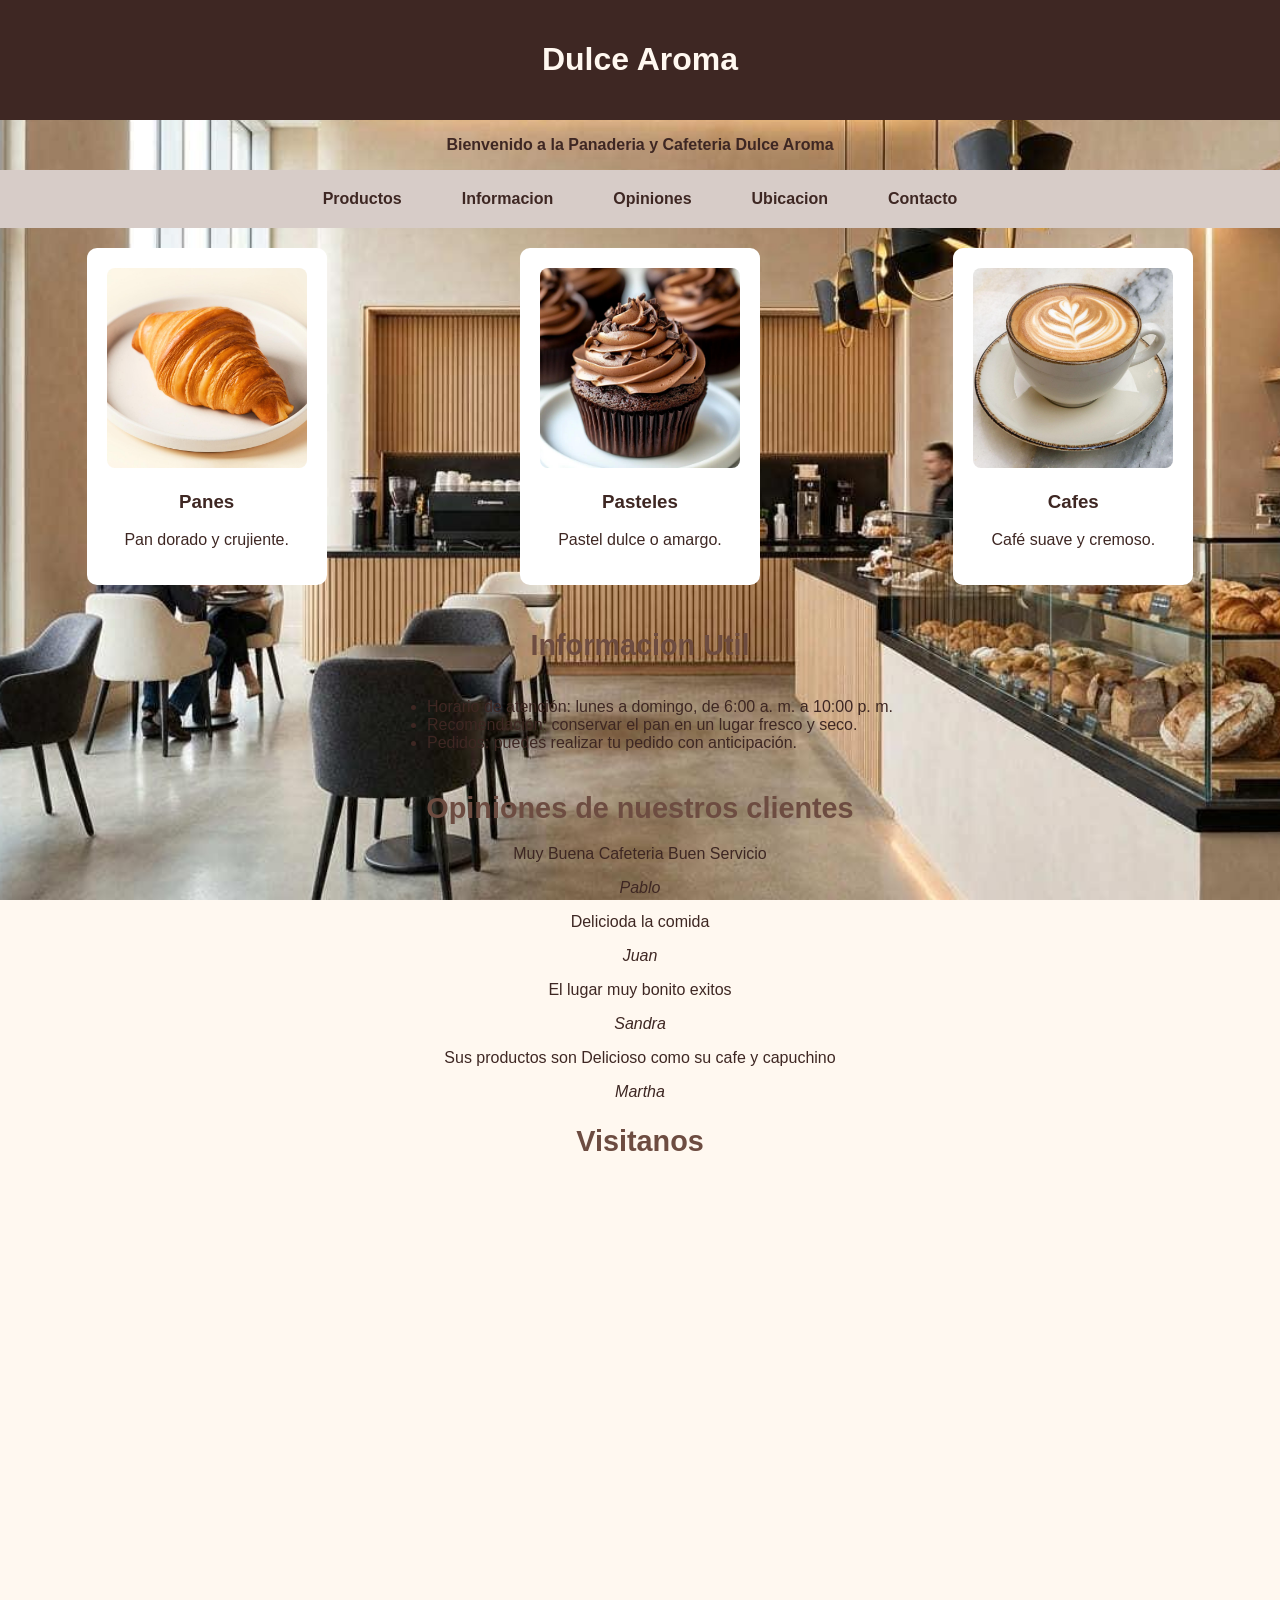
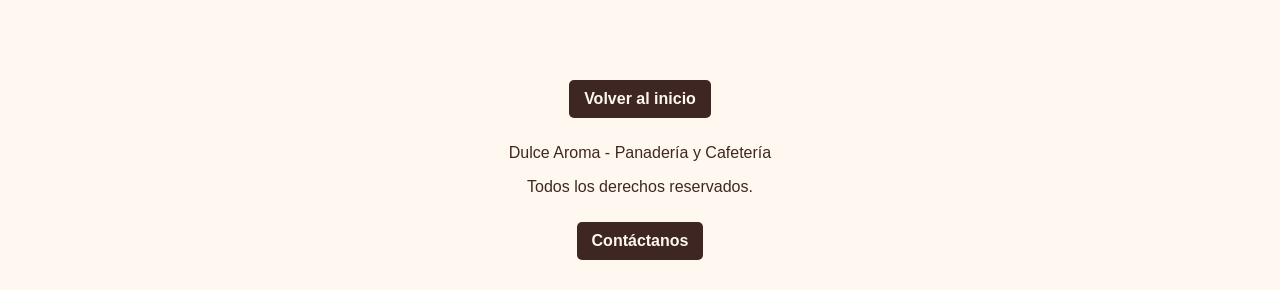
<file: index.html>
<!DOCTYPE html>
<html lang="en">
<head>
    <meta charset="UTF-8">
    <meta name="viewport" content="width=device-width, initial-scale=1.0">
    <title>Dulce Aroma | Panadería y Cafetería</title>
    <link rel="stylesheet" href="css/style.css">
</head>
<body>
    <header>
    <h1 id="inicio">Dulce Aroma</h1>
    </header>
    <p> <strong>Bienvenido a la Panaderia y Cafeteria Dulce Aroma</strong></p>
    <nav> 
        <a href="#Productos">Productos</a>
        <br>
        <a href="#Informacion">Informacion</a>
        <br>
        <a href="#Opiniones">Opiniones</a>
        <br>
        <a href="#Ubicacion">Ubicacion</a>
        <br>
        <a href="contacto.html">Contacto</a>
    </nav>
<section id="Productos"> 

<article>
<img src ="imagen/croasan.jpg" alt="Croasan" width="200" height="200">
<h3>Panes</h3>
        <p>Pan dorado y crujiente.</p>
    
    </article>
<article>
    <img src="imagen/pastel.jpg" alt="pastel" width="200" height="200">
    <h3>Pasteles</h3>
        <p>Pastel dulce o amargo.</p>   
</article>

<article>
    <img src="imagen/capuchino.jpg" alt="capuchino" width="200" height="200">
    <h3>Cafes</h3>
    <p>Café suave y cremoso.</p>
       
</article>
</section>
<!-- Informacion -->
<section id="Informacion">
    <h2>Informacion Util</h2>
    <ul>
    <li>Horario de atención: lunes a domingo, de 6:00 a. m. a 10:00 p. m.</li>
    <li>Recomendación: conservar el pan en un lugar fresco y seco.</li>
    <li>Pedidos: puedes realizar tu pedido con anticipación.</li>
    </ul>
  
</section>
<!-- opiniones -->
 <section id="Opiniones"> 
<h2>Opiniones de nuestros clientes</h2>
<blockquote>Muy Buena Cafeteria Buen Servicio </blockquote>
<cite>Pablo</cite>
<blockquote>Delicioda la comida</blockquote>
<cite>Juan</cite>
<blockquote>El lugar muy bonito exitos </blockquote>
<cite>Sandra</cite>
<blockquote>Sus productos son Delicioso como su cafe y capuchino </blockquote>
<cite>Martha</cite>
 </section>

 <section id="Ubicacion">
     <h2>Visitanos</h2>
<iframe
    src="https://www.google.com/maps/embed?pb=!1m14!1m12!1m3!1d816.5172664108057!2d-73.08610297192074!3d7.0632025681755435!2m3!1f0!2f0!3f0!3m2!1i1024!2i768!4f13.1!5e0!3m2!1ses-419!2sco!4v1791670563194!5m2!1ses-419!2sco" 
    width="600"
    height="450"
    style="border:0;"
    allowfullscreen=""
    loading="lazy">
</iframe>
</section>

<br>
<footer>
    <a href="#inicio">Volver al inicio</a>
     <p>Dulce Aroma - Panadería y Cafetería</p>
    <p>Todos los derechos reservados.</p>
    <a href="contacto.html">Contáctanos</a>
    </footer>
</body>
</html>
</file>
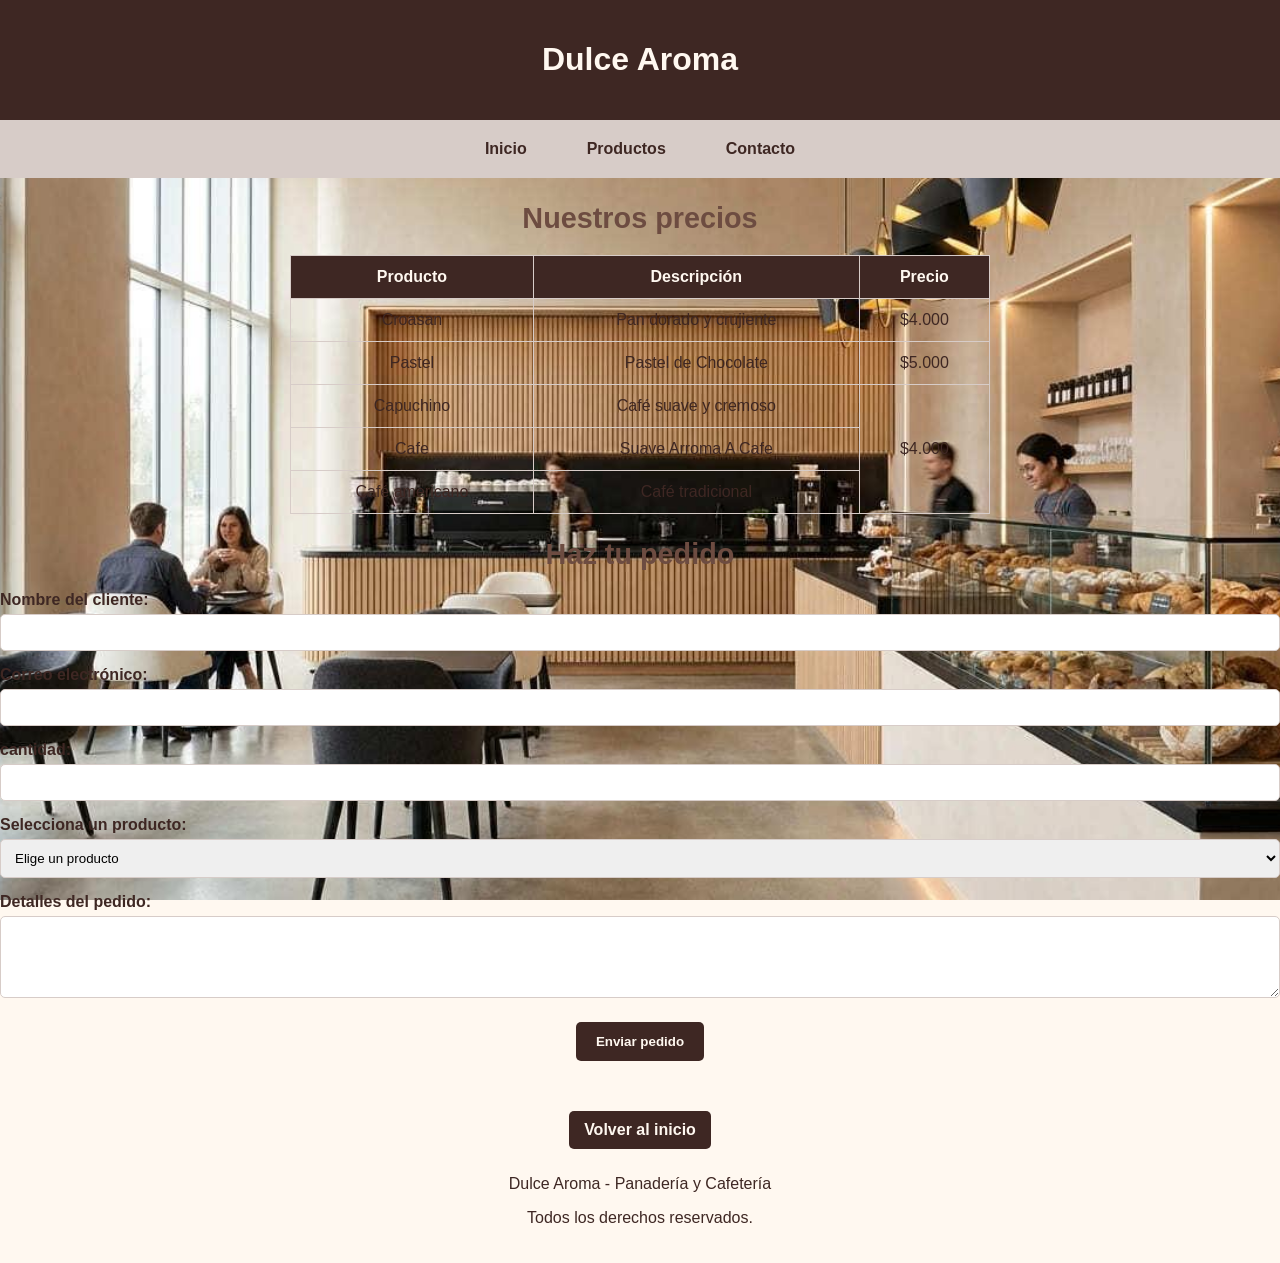
<file: contacto.html>
<!DOCTYPE html>
<html lang="en">
<head>
    <meta charset="UTF-8">
    <meta name="viewport" content="width=device-width, initial-scale=1.0">
    <title>Dulce Aroma | Precios y pedidos</title>
    <link rel="stylesheet" href="css/style.css">
</head>
<body>
    <header>
    <h1>Dulce Aroma</h1>
</header>

<nav>
    <a href="index.html">Inicio</a>
    <br>
    <a href="index.html#Productos">Productos</a>
    <br>
    <a href="#formulario">Contacto</a>
</nav>
    <section id="precios">
    <h2>Nuestros precios</h2>

    <table>
          <tr>
            <th>Producto</th>
            <th>Descripción</th>
            <th>Precio</th>
        </tr>
        <tr>
            <td>Croasan</td>
            <td>Pan dorado y crujiente</td>
            <td> $4.000</td>
        </tr>
        <tr>
            <td>Pastel</td>
            <td>Pastel de Chocolate</td>
            <td>$5.000</td>
        </tr>
        <tr>
            <td>Capuchino</td>
            <td>Café suave y cremoso</td>
            <td rowspan="3">$4.000</td>
        </tr>
        <tr>
            <td>Cafe</td>
            <td>Suave Arroma A Cafe</td>
            
        </tr>
        <tr>
            <td>Café americano</td>
            <td>Café tradicional</td>
        </tr>
    </table>
</section>

<section id="formulario">
    <h2>Haz tu pedido</h2>
<form action="#" method="post">
    <label for="nombre">Nombre del cliente:</label>
    <input type="text" id="nombre" name="nombre">
    <br>
    <label for="correo">Correo electrónico:</label>
    <input type="email" id="correo" name="correo" required>
    <br>
    <label for="cantidad">cantidad:</label>
    <input type="number" id="cantidad" name="cantidad" min="1" required>


<br>

<label for="producto">Selecciona un producto:</label>

<select id="producto" name="producto" required>
    <option value="">Elige un producto</option>
    <option value="Croasan">Croasan</option>
    <option value="pastel">Pastel de chocolate</option>
    <option value="cafe">Café americano</option>
    <option value="capuchino">Capuchino</option>
</select>
<br>
<label for="detalles">Detalles del pedido:</label>
<textarea id="detalles" name="detalles" rows="4"></textarea>
<br>
<button type="submit">Enviar pedido</button>

</form>
</section>
<footer>
    <a href="index.html">Volver al inicio</a>

    <p>Dulce Aroma - Panadería y Cafetería</p>

    <p>Todos los derechos reservados.</p>
</footer>

</body>
</html>
</file>
<file: css/style.css>
body{
     margin: 0;
    color: #3E2723;
    background-color: #FFF8F0;
    background-image:url("../imagen/fondo.jpg");
     background-size: cover;
    background-position: center center;
    background-repeat: no-repeat;
    background-attachment: fixed;
    font-family: Arial, Helvetica, sans-serif;
}
header{
    background-color: #3E2723;
    color: #FFF8F0;
    padding:20px ;
    text-align:center;
}

p{
    text-align: center;
}

nav{
    background-color: #D7CCC8;
    padding: 10px;
    text-align: center;
    display: flex;
    justify-content: center;
    gap: 20px;
}

nav a{
    text-decoration: none;
    color:  #3E2723;
    font-weight: bold;
    padding: 10px;
}
nav a:hover{
    background-color: #3E2723;
    color: #FFF8F0;
    border-radius: 5px;
}

h2 {
   color:#6D4C41;
   text-align: center;
   font-size: 1.8rem;
   margin-bottom: 20px;
}
article{
    background-color:white;
    padding: 20px;
    margin: 20px auto;
    border-radius: 10px;
    max-width: 300px;
    text-align:center;
}

article img{
width: 100%;
max-width: 200px;
height: 200px;
object-fit: cover;
border-radius: 8px;
}

article:hover {
transform: translateY(-5px);
}

#Productos {
    display: flex;
    flex-wrap: wrap;
    justify-content: center;
    gap: 20px;
    justify-content: space-around;
}
#Informacion,
#Opiniones,
#Ubicacion {
    text-align: center;
}

/* Listas de información */
#Informacion ul {
    display: inline-block;
    text-align: left;
}

/* Mapa adaptable */
#Ubicacion iframe {
    max-width: 100%;
}
footer {
    text-align: center;
    padding: 20px;
}

/* Enlaces del pie de página */
footer a {
    display: inline-block;
    margin: 10px;
    padding: 10px 15px;
    background-color: #3E2723;
    color: #FFF8F0;
    text-decoration: none;
    border-radius: 5px;
    font-weight: bold;

}
footer a:hover {
    background-color: #6D4C41;
}

table {
    width: 100%;
    max-width: 700px;
    margin: 20px auto;
    border-collapse: collapse;
}

th,
td {
    padding: 12px;
    border: 1px solid #D7CCC8;
    text-align: center;
}

th {
    background-color: #3E2723;
    color: #FFF8F0;
}


/* Etiquetas: Nombre, correo, cantidad, etc. */
form label {
    display: block;
    margin-top: 15px;
    margin-bottom: 5px;
    font-weight: bold;
}

/* Campos para escribir y seleccionar */
form input,
form select,
form textarea {
    width: 100%;
    padding: 10px;
    border: 1px solid #D7CCC8;
    border-radius: 5px;
    box-sizing: border-box;
    font-family: Arial, sans-serif;
}

form button {
    background-color: #3E2723;
    color: #FFF8F0;
    padding: 12px 20px;
    border: none;
    border-radius: 5px;
    cursor: pointer;
    font-weight: bold;
    display: block;
    margin: 20px auto;
}

button:hover{
    background-color: #6D4C41;
}

@media (max-width: 600px) {

    header {
        padding: 15px 10px;
    }

    nav {
        flex-wrap: wrap;
        gap: 5px;
    }

    nav a {
        padding: 8px;
    }

    #Productos {
        flex-direction: column;
        align-items: center;
    }

    article {
        width: 90%;
        max-width: 350px;
        margin: 10px auto;
    }

    h2 {
        font-size: 1.5rem;
    }

    form {
        width: 100%;
        padding: 10px;
    }

    iframe {
        max-width: 100%;
    }

    table {
        font-size: 0.85rem;
    }

}
</file>
